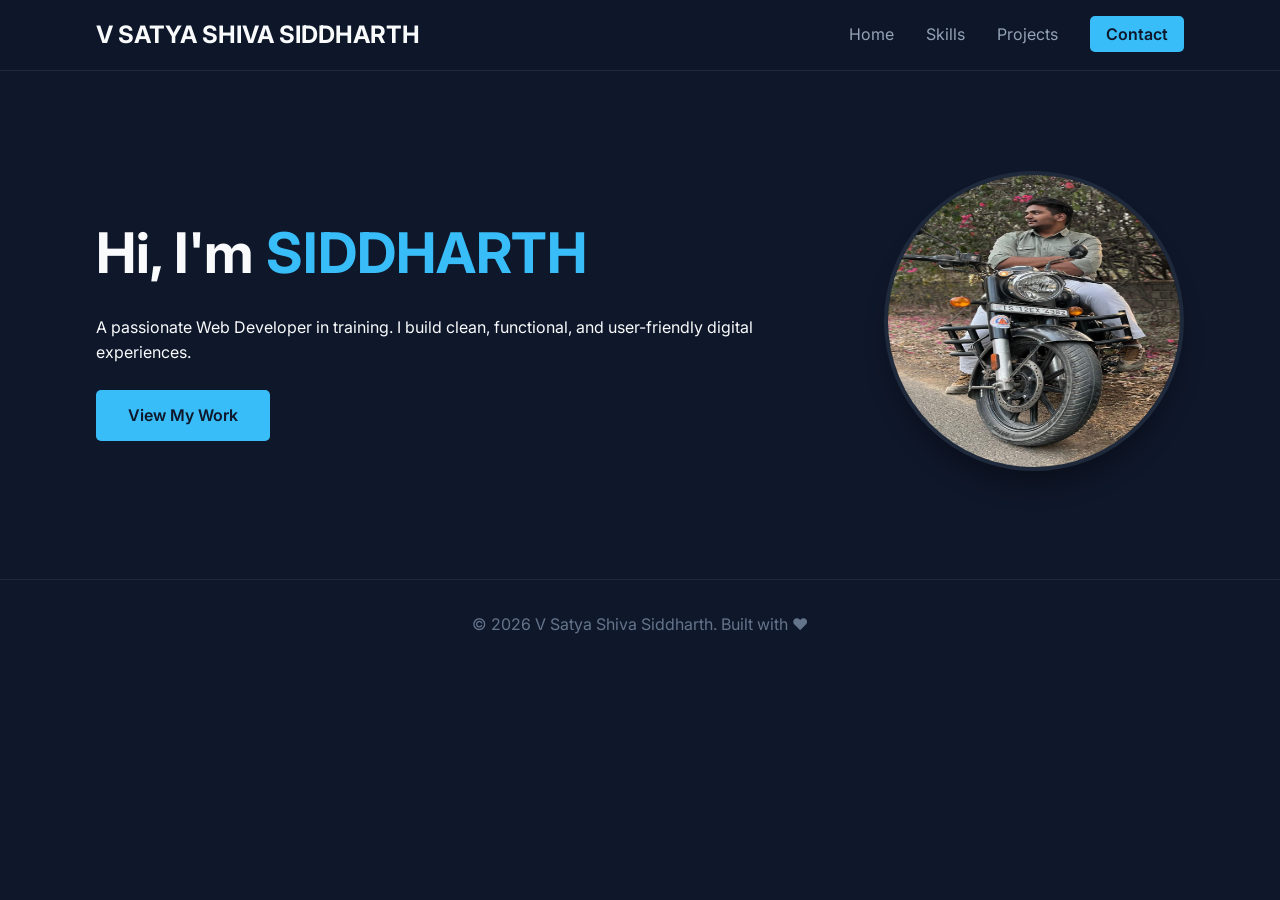
<file: index.html>
<!DOCTYPE html>
<html lang="en">
<head>
    <meta charset="UTF-8">
    <meta name="viewport" content="width=device-width, initial-scale=1.0">
    <title>SIDDHARTH | Portfolio</title>
    <link rel="stylesheet" href="style.css">
    <link href="https://fonts.googleapis.com/css2?family=Inter:wght@300;400;600&display=swap" rel="stylesheet">
</head>
<body>

<nav>
    <div class="nav-container">
        <div class="logo">V SATYA SHIVA SIDDHARTH</div>
        <ul>
            <li><a href="index.html">Home</a></li>
            <li><a href="skills.html">Skills</a></li>
            <li><a href="projects.html">Projects</a></li>
            <li><a href="contact.html" class="btn-nav">Contact</a></li>
        </ul>
    </div>
</nav>

<header class="hero">
    <div class="container">
        <div class="hero-content">
            <h1>Hi, I'm <span class="highlight">SIDDHARTH</span></h1>
            <p>A passionate Web Developer in training. I build clean, functional, and user-friendly digital experiences.</p>
            <a href="projects.html" class="btn-primary">View My Work</a>
        </div>
        <div class="photo-container">
            <img src="Profile Photo.jpeg" alt="V Satya Shiva Siddharth">
        </div>
    </div>
</header>

<footer>
    <p>&copy; 2026 V Satya Shiva Siddharth. Built with ❤️</p>
</footer>

</body>
</html>
</file>
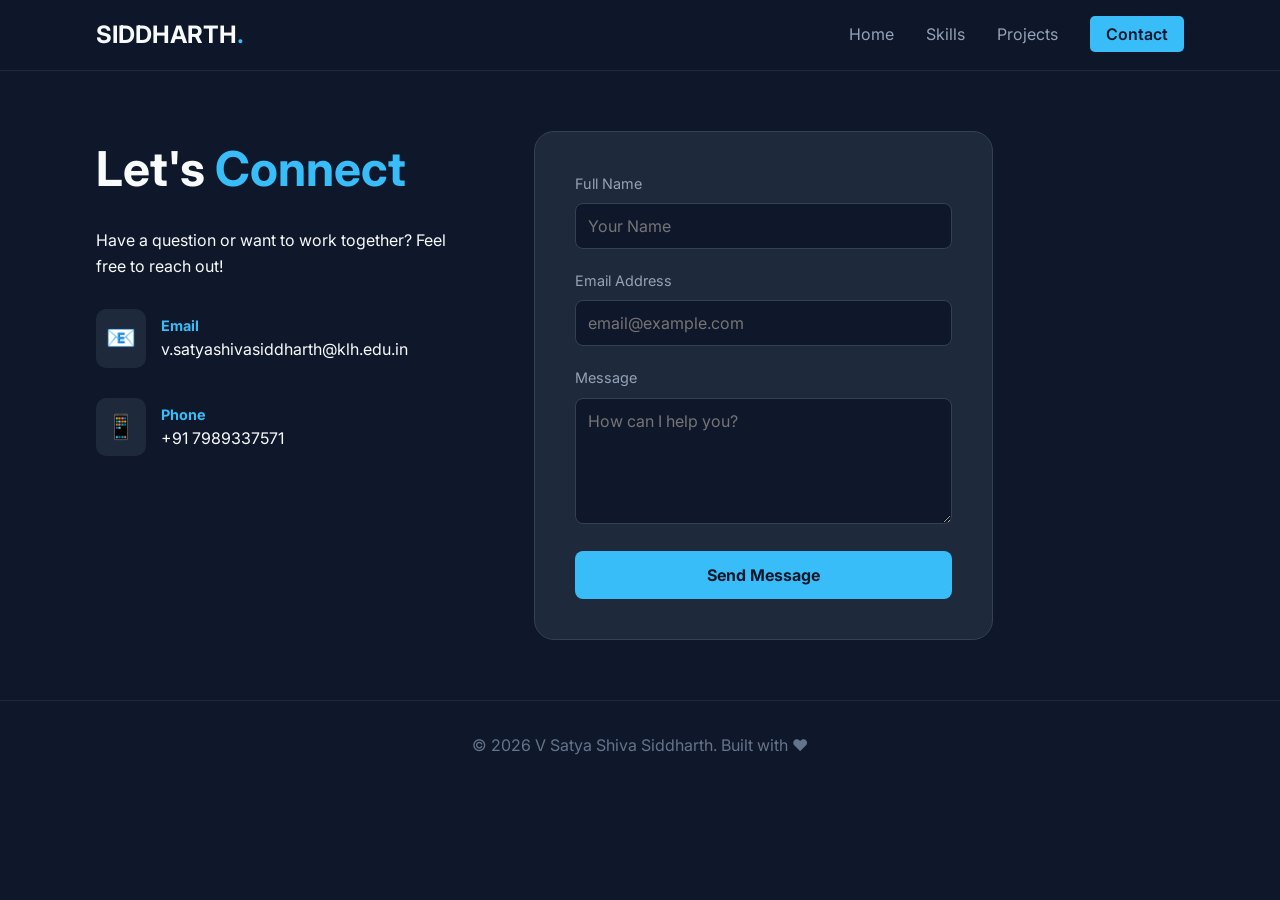
<file: contact.html>
<!DOCTYPE html>
<html lang="en">
<head>
    <meta charset="UTF-8">
    <meta name="viewport" content="width=device-width, initial-scale=1.0">
    <title>CONTACT | SIDDHARTH</title>
    <link rel="stylesheet" href="style.css">
    <link href="https://fonts.googleapis.com/css2?family=Inter:wght@300;400;600&display=swap" rel="stylesheet">
</head>
<body>

<nav>
    <div class="nav-container">
        <div class="logo">SIDDHARTH<span>.</span></div>
        <ul>
            <li><a href="index.html">Home</a></li>
            <li><a href="skills.html">Skills</a></li>
            <li><a href="projects.html">Projects</a></li>
            <li><a href="contact.html" class="btn-nav">Contact</a></li>
        </ul>
    </div>
</nav>

<section class="contact-section">
    <div class="container">
        <div class="contact-wrapper">
            <div class="contact-info">
                <h1>Let's <span class="highlight">Connect</span></h1>
                <p>Have a question or want to work together? Feel free to reach out!</p>
                
                <div class="info-item">
                    <span class="icon">📧</span>
                    <div>
                        <h4>Email</h4>
                        <p>v.satyashivasiddharth@klh.edu.in</p>
                    </div>
                </div>

                <div class="info-item">
                    <span class="icon">📱</span>
                    <div>
                        <h4>Phone</h4>
                        <p>+91 7989337571</p>
                    </div>
                </div>
            </div>

            <div class="contact-form-container">
                <form class="styled-form">
                    <div class="input-group">
                        <label>Full Name</label>
                        <input type="text" placeholder="Your Name" required>
                    </div>
                    <div class="input-group">
                        <label>Email Address</label>
                        <input type="email" placeholder="email@example.com" required>
                    </div>
                    <div class="input-group">
                        <label>Message</label>
                        <textarea rows="5" placeholder="How can I help you?" required></textarea>
                    </div>
                    <button type="submit" class="btn-submit">Send Message</button>
                </form>
            </div>
        </div>
    </div>
</section>

<footer>
    <p>&copy; 2026 V Satya Shiva Siddharth. Built with ❤️</p>
</footer>

</body>
</html>
</file>
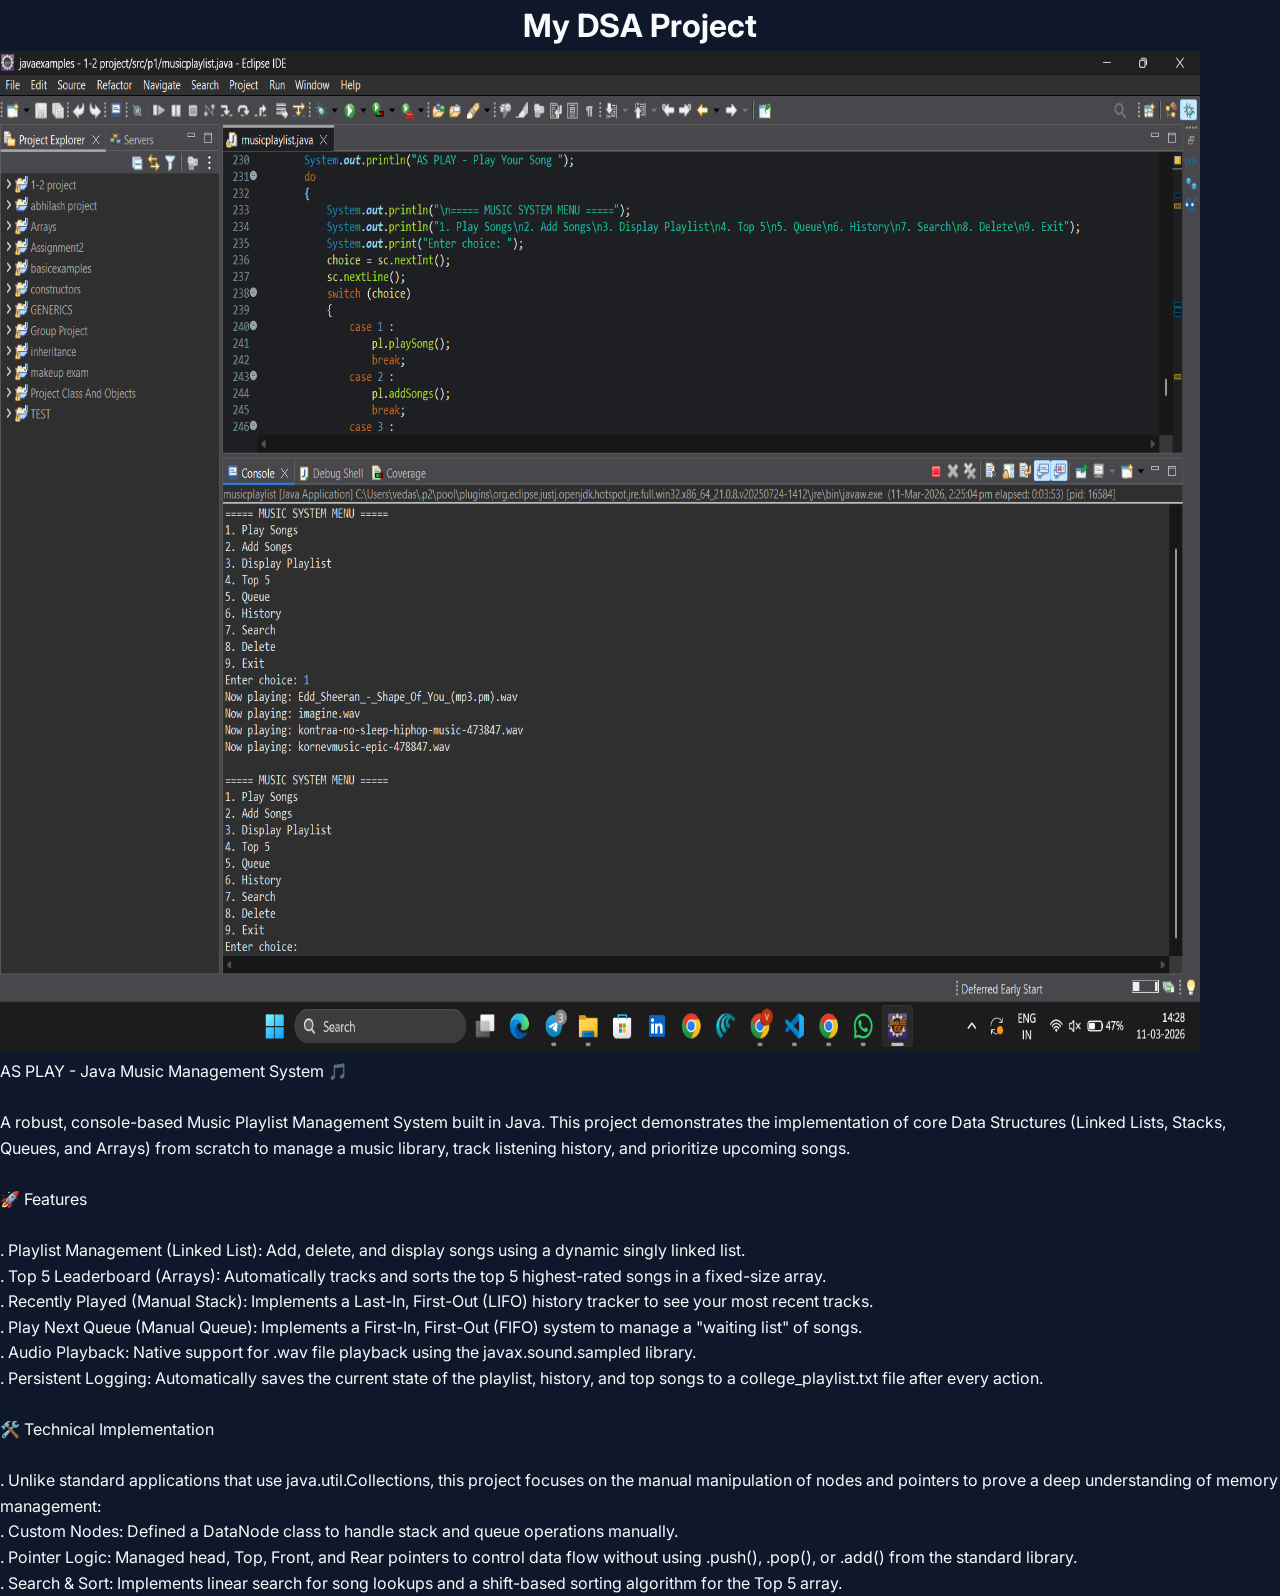
<file: project-dsa.html>
<!DOCTYPE html>
<html>
<head>
    <meta charset="UTF-8">
    <meta name="viewport" content="width=device-width, initial-scale=1.0">
    <title>PROJECTS | SIDDHARTH</title>
    <link rel="stylesheet" href="style.css">
    <link href="https://fonts.googleapis.com/css2?family=Inter:wght@300;400;600&display=swap" rel="stylesheet">
</head>
<body>
    <h1 style="text-align: center;"> My DSA Project</h1>
    <img src="Screenshot (270).png" alt="PLAYLIST PROJECT USING DSA" width="1200px" height="1000px">

    <p>AS PLAY - Java Music Management System 🎵<br><br>

A robust, console-based Music Playlist Management System built in Java. This project demonstrates the implementation of core Data Structures (Linked Lists, Stacks, Queues, and Arrays) from scratch to manage a music library, track listening history, and prioritize upcoming songs.<br><br>
🚀 Features<br><br>
. Playlist Management (Linked List): Add, delete, and display songs using a dynamic singly linked list.<br>

. Top 5 Leaderboard (Arrays): Automatically tracks and sorts the top 5 highest-rated songs in a fixed-size array.<br>

. Recently Played (Manual Stack): Implements a Last-In, First-Out (LIFO) history tracker to see your most recent tracks.<br>

. Play Next Queue (Manual Queue): Implements a First-In, First-Out (FIFO) system to manage a "waiting list" of songs.<br>

. Audio Playback: Native support for .wav file playback using the javax.sound.sampled library.<br>

. Persistent Logging: Automatically saves the current state of the playlist, history, and top songs to a college_playlist.txt file after every action.<br><br>

🛠️ Technical Implementation<br><br>
. Unlike standard applications that use java.util.Collections, this project focuses on the manual manipulation of nodes and pointers to prove a deep understanding of memory management:<br>

. Custom Nodes: Defined a DataNode class to handle stack and queue operations manually.<br>

. Pointer Logic: Managed head, Top, Front, and Rear pointers to control data flow without using .push(), .pop(), or .add() from the standard library.<br>

. Search & Sort: Implements linear search for song lookups and a shift-based sorting algorithm for the Top 5 array.</p>
</body>
</html>
</file>
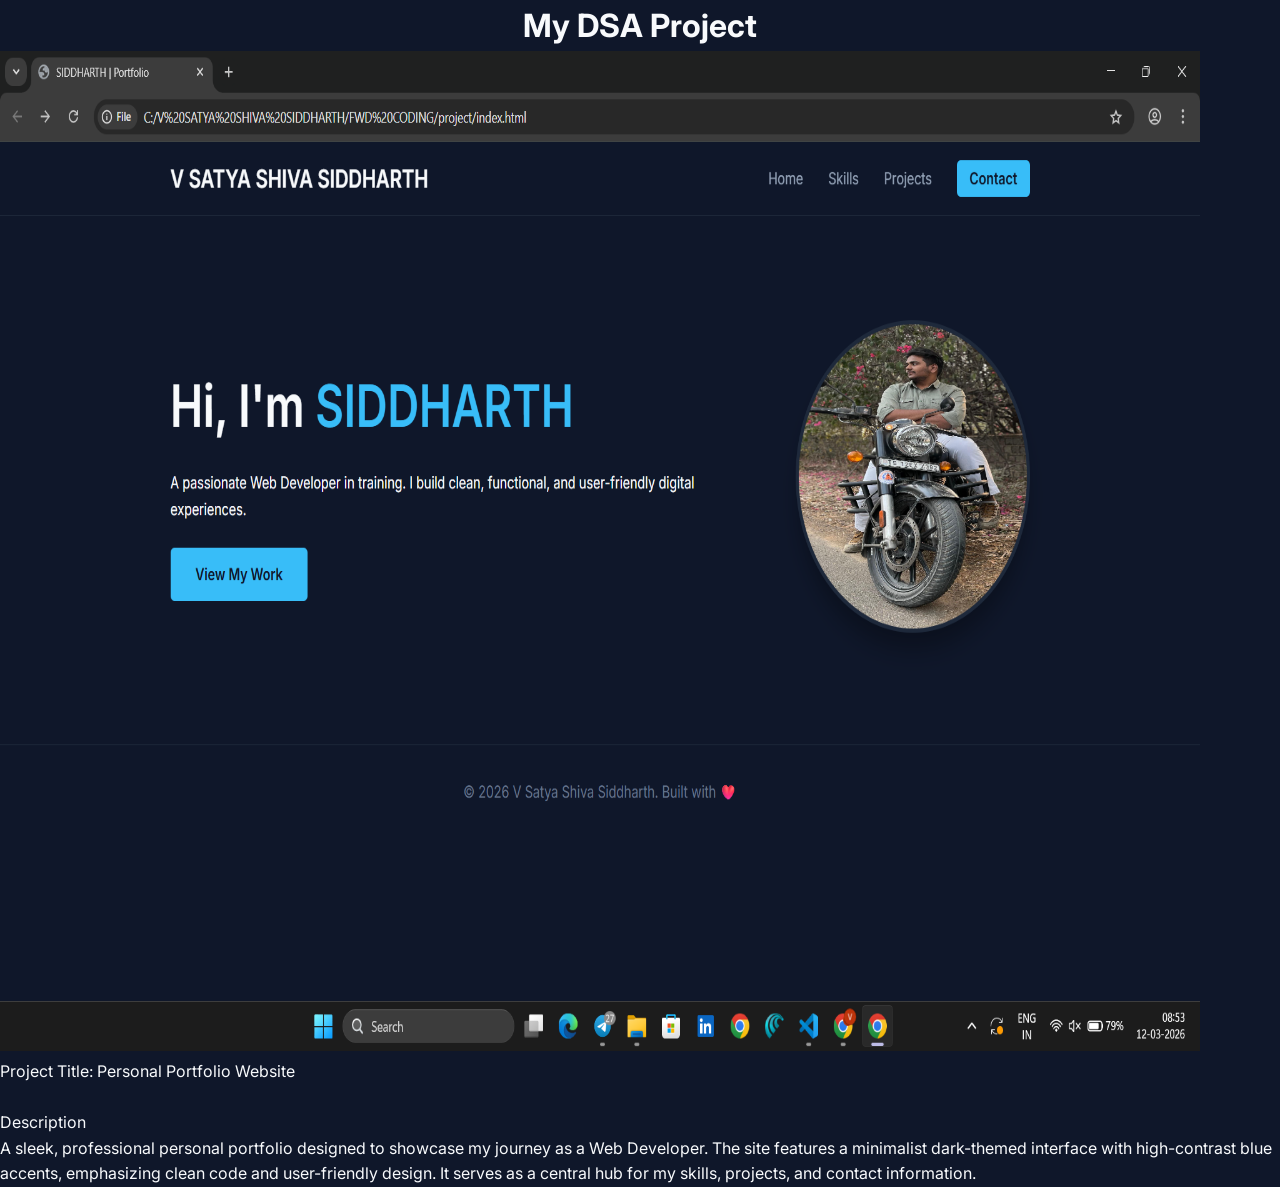
<file: projectFWD.html>
<!DOCTYPE html>
<html>
<head>
    <meta charset="UTF-8">
    <meta name="viewport" content="width=device-width, initial-scale=1.0">
    <title>PROJECTS | SIDDHARTH</title>
    <link rel="stylesheet" href="style.css">
    <link href="https://fonts.googleapis.com/css2?family=Inter:wght@300;400;600&display=swap" rel="stylesheet">
</head>
<body>
    <h1 style="text-align: center;"> My DSA Project</h1>
    <img src="Screenshot (273).png" alt="Student Portfolio FWD" width="1200px" height="1000px">

    <p>Project Title: Personal Portfolio Website<br><br>
        Description<br>
A sleek, professional personal portfolio designed to showcase my journey as a Web Developer. The site features a minimalist dark-themed interface with high-contrast blue accents, emphasizing clean code and user-friendly design. It serves as a central hub for my skills, projects, and contact information.</p>
</body>
</html>
</file>
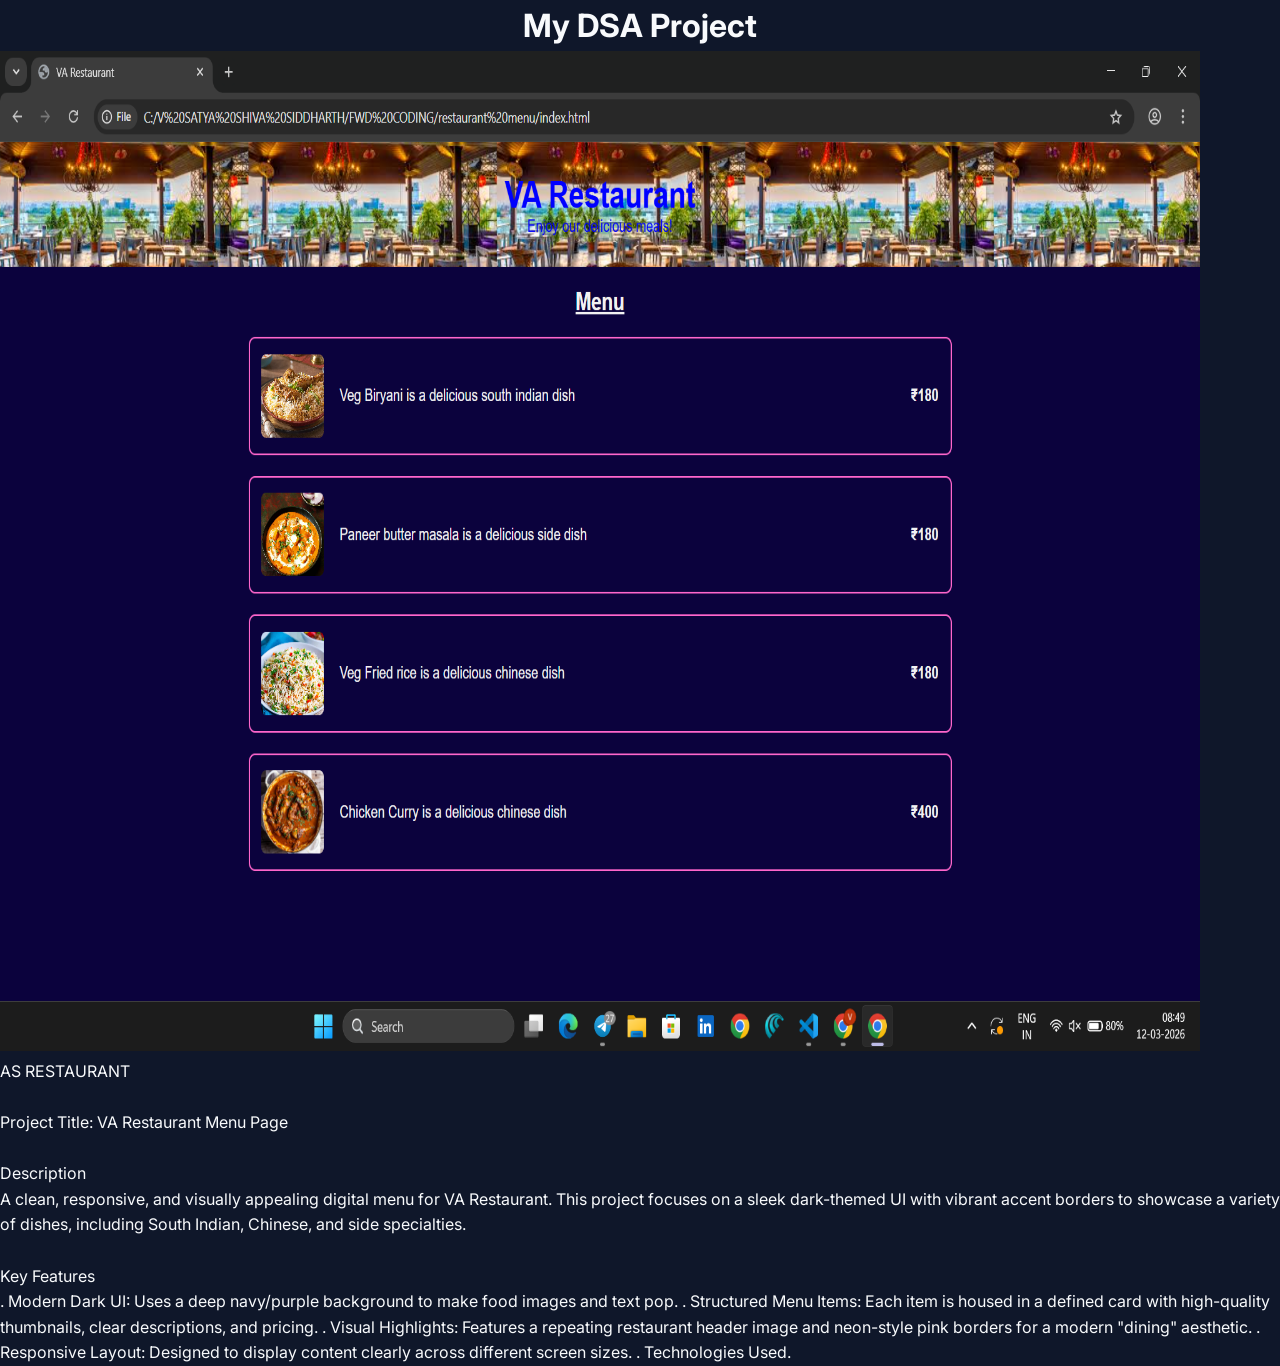
<file: projectrestaurantmenu.html>
<!DOCTYPE html>
<html>
<head>
    <meta charset="UTF-8">
    <meta name="viewport" content="width=device-width, initial-scale=1.0">
    <title>PROJECTS | SIDDHARTH</title>
    <link rel="stylesheet" href="style.css">
    <link href="https://fonts.googleapis.com/css2?family=Inter:wght@300;400;600&display=swap" rel="stylesheet">
</head>
<body>
    <h1 style="text-align: center;"> My DSA Project</h1>
    <img src="Screenshot (272).png" alt="RESTAURANT MENU" width="1200px" height="1000px">

    <p>AS RESTAURANT<br><br>

<p>Project Title: VA Restaurant Menu Page<br><br>
Description<br>
A clean, responsive, and visually appealing digital menu for VA Restaurant. This project focuses on a sleek dark-themed UI with vibrant accent borders to showcase a variety of dishes, including South Indian, Chinese, and side specialties.<br><br>

Key Features<br>
. Modern Dark UI: Uses a deep navy/purple background to make food images and text pop.

. Structured Menu Items: Each item is housed in a defined card with high-quality thumbnails, clear descriptions, and pricing.

. Visual Highlights: Features a repeating restaurant header image and neon-style pink borders for a modern "dining" aesthetic.

. Responsive Layout: Designed to display content clearly across different screen sizes.

. Technologies Used.</p>
</body>
</html>
</file>
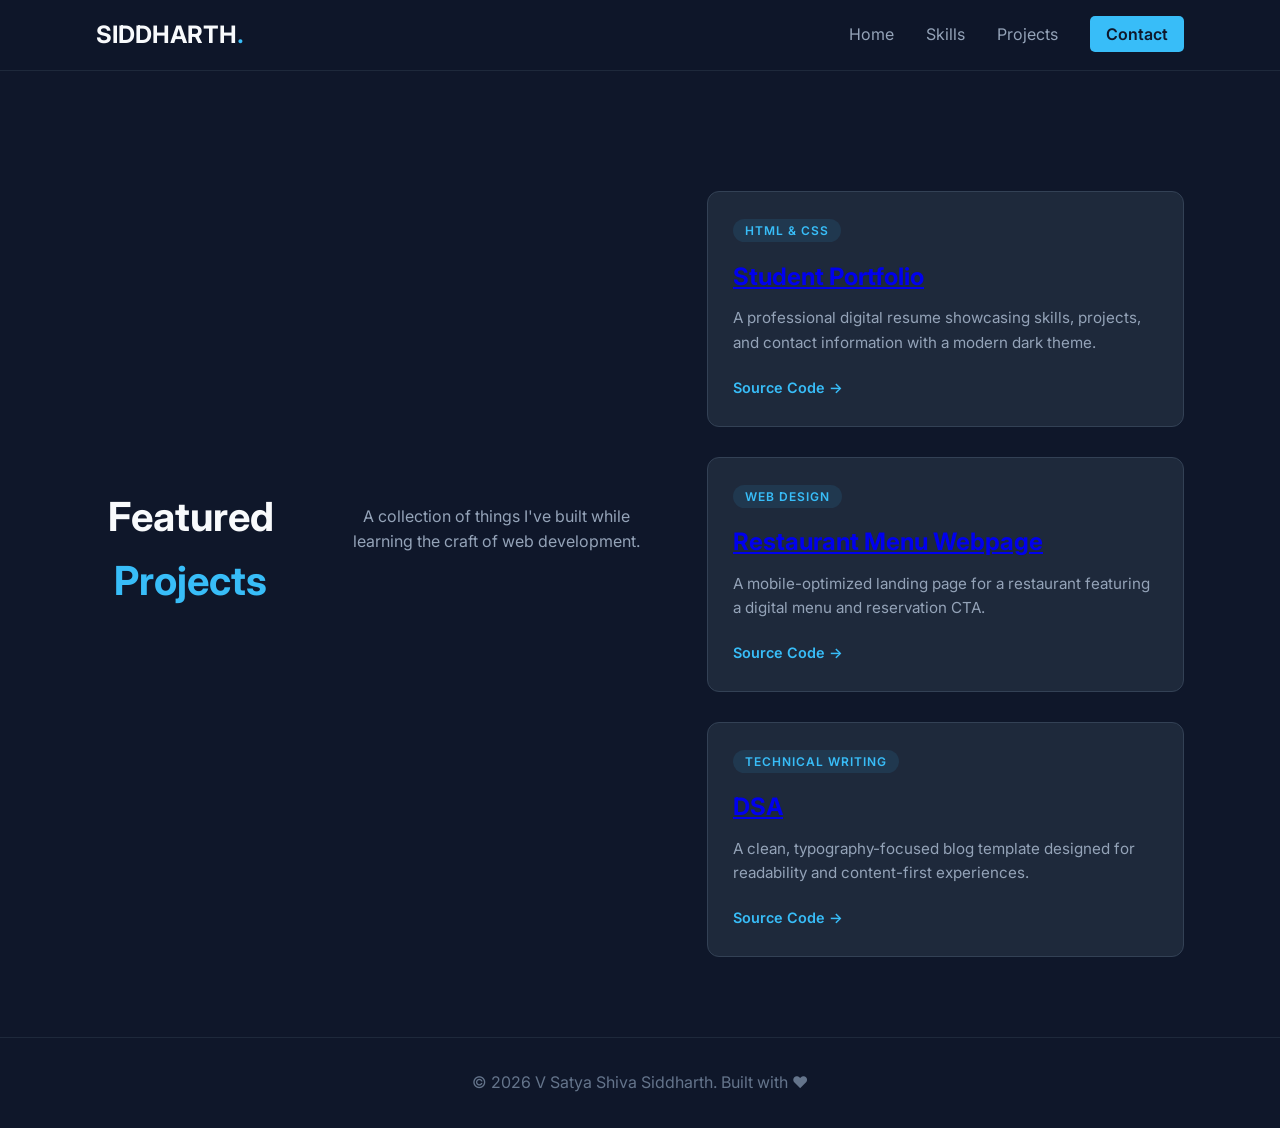
<file: projects.html>
<!DOCTYPE html>
<html lang="en">
<head>
    <meta charset="UTF-8">
    <meta name="viewport" content="width=device-width, initial-scale=1.0">
    <title>PROJECTS | SIDDHARTH</title>
    <link rel="stylesheet" href="style.css">
    <link href="https://fonts.googleapis.com/css2?family=Inter:wght@300;400;600&display=swap" rel="stylesheet">
</head>
<body>

<nav>
    <div class="nav-container">
        <div class="logo">SIDDHARTH<span>.</span></div>
        <ul>
            <li><a href="index.html">Home</a></li>
            <li><a href="skills.html">Skills</a></li>
            <li><a href="projects.html">Projects</a></li>
            <li><a href="contact.html" class="btn-nav">Contact</a></li>
        </ul>
    </div>
</nav>

<section class="projects-section">
    <div class="container">
        <h1 class="section-title text-center">Featured <span class="highlight">Projects</span></h1>
        <p class="section-subtitle text-center">A collection of things I've built while learning the craft of web development.</p>

        <div class="projects-grid">
            <div class="project-card">
                <div class="project-content">
                    <span class="tag">HTML & CSS</span>
                    <h3><a href="projectFWD.html">Student Portfolio</a></h3>
                    <p>A professional digital resume showcasing skills, projects, and contact information with a modern dark theme.</p>
                    <a href="#" class="project-link">Source Code &rarr;</a>
                </div>
            </div>

            <div class="project-card">
                <div class="project-content">
                    <span class="tag">Web Design</span>
                    <h3><a href="projectrestaurantmenu.html">Restaurant Menu Webpage</a></h3>
                    <p>A mobile-optimized landing page for a restaurant featuring a digital menu and reservation CTA.</p>
                    <a href="#" class="project-link">Source Code &rarr;</a>
                </div>
            </div>

            <div class="project-card">
                <div class="project-content">
                    <span class="tag">Technical Writing</span>
                    <h3><a href="project-dsa.html">DSA</a></h3>
                    <p>A clean, typography-focused blog template designed for readability and content-first experiences.</p>
                    <a href="#" class="project-link">Source Code &rarr;</a>
                </div>
            </div>
        </div>
    </div>
</section>

<footer>
    <p>&copy; 2026 V Satya Shiva Siddharth. Built with ❤️</p>
</footer>

</body>
</html>
</file>
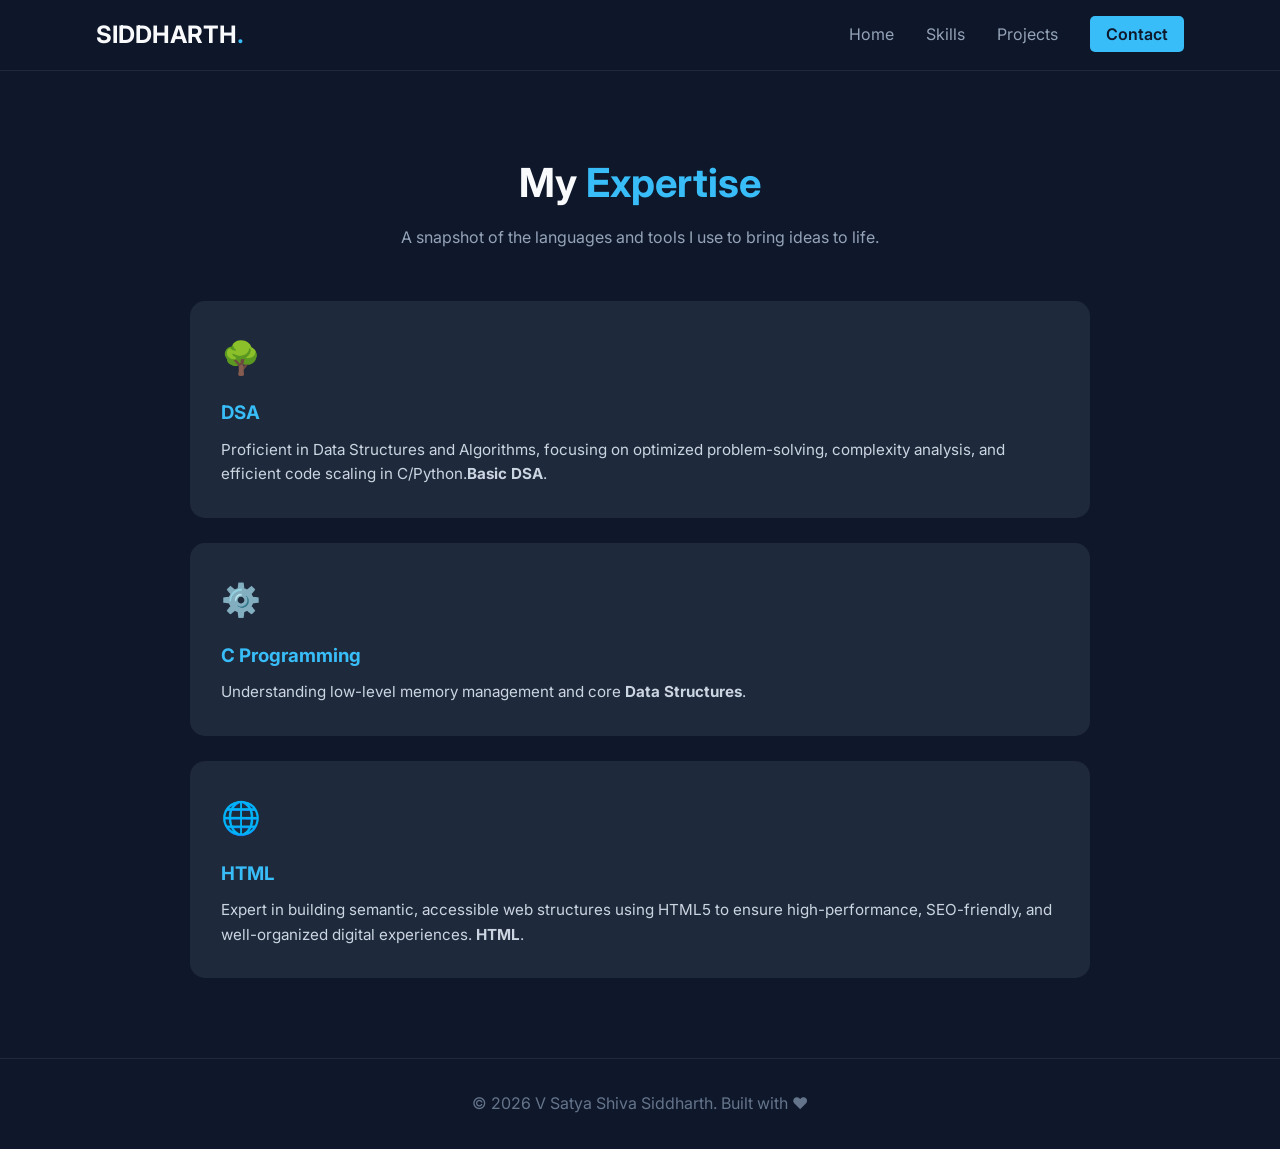
<file: skills.html>
<!DOCTYPE html>
<html lang="en">
<head>
    <meta charset="UTF-8">
    <meta name="viewport" content="width=device-width, initial-scale=1.0">
    <title>SKILLS | SIDDHARTH</title>
    <link rel="stylesheet" href="style.css">
    <link href="https://fonts.googleapis.com/css2?family=Inter:wght@300;400;600&display=swap" rel="stylesheet">
</head>
<body>

<nav>
    <div class="nav-container">
        <div class="logo">SIDDHARTH<span>.</span></div>
        <ul>
            <li><a href="index.html">Home</a></li>
            <li><a href="skills.html">Skills</a></li>
            <li><a href="projects.html">Projects</a></li>
            <li><a href="contact.html" class="btn-nav">Contact</a></li>
        </ul>
    </div>
</nav>

<section class="skills-section">
    <div class="container-small">
        <h1 class="section-title">My <span class="highlight">Expertise</span></h1>
        <p class="section-subtitle">A snapshot of the languages and tools I use to bring ideas to life.</p>

         <div class="skill-card">
                <div class="skill-icon">🌳</div>
                <h3>DSA</h3>
                <p>Proficient in Data Structures and Algorithms, focusing on optimized problem-solving, complexity analysis, and efficient code scaling in C/Python.<strong>Basic DSA</strong>.</p>
            </div><br>

            <div class="skill-card">
                <div class="skill-icon">⚙️</div>
                <h3>C Programming</h3>
                <p>Understanding low-level memory management and core <strong>Data Structures</strong>.</p>
            </div><br>

            <div class="skill-card">
                <div class="skill-icon">🌐</div>
                <h3>HTML</h3>
                <p>Expert in building semantic, accessible web structures using HTML5 to ensure high-performance, SEO-friendly, and well-organized digital experiences. <strong>HTML</strong>.</p>
            </div>
        </div>
    </div>
</section>

<footer>
    <p>&copy; 2026 V Satya Shiva Siddharth. Built with ❤️</p>
</footer>

</body>
</html>
</file>
<file: style.css>
/* General Reset */
* {
    margin: 0;
    padding: 0;
    box-sizing: border-box;
    font-family: 'Inter', sans-serif;
}

body {
    background-color: #0f172a; /* Deep Navy Background */
    color: #f8fafc;
    line-height: 1.6;
}

/* Navigation */
nav {
    background: rgba(15, 23, 42, 0.9);
    backdrop-filter: blur(10px);
    padding: 1rem 0;
    position: sticky;
    top: 0;
    z-index: 100;
    border-bottom: 1px solid #1e293b;
}

.nav-container {
    width: 85%;
    max-width: 1100px;
    margin: auto;
    display: flex;
    justify-content: space-between;
    align-items: center;
}

.logo {
    font-size: 1.5rem;
    font-weight: 700;
}

.logo span { color: #38bdf8; }

nav ul { display: flex; list-style: none; }

nav ul li a {
    color: #94a3b8;
    text-decoration: none;
    margin-left: 2rem;
    transition: 0.3s;
}

nav ul li a:hover { color: #38bdf8; }

.btn-nav {
    background: #38bdf8;
    color: #0f172a !important;
    padding: 0.5rem 1rem;
    border-radius: 5px;
    font-weight: 600;
}

/* Hero Section */
.hero {
    padding: 100px 0;
    display: flex;
    align-items: center;
}

.container {
    width: 85%;
    max-width: 1100px;
    margin: auto;
    display: flex;
    align-items: center;
    gap: 50px;
}

.hero-content h1 {
    font-size: 3.5rem;
    margin-bottom: 1rem;
}

.highlight { color: #38bdf8; }

.btn-primary {
    display: inline-block;
    margin-top: 1.5rem;
    padding: 0.8rem 2rem;
    background: #38bdf8;
    color: #0f172a;
    text-decoration: none;
    border-radius: 5px;
    font-weight: 600;
    transition: transform 0.2s;
}

.btn-primary:hover { transform: translateY(-3px); }

/* Profile Photo */
.photo-container img {
    width: 300px;
    height: 300px;
    border-radius: 50%;
    border: 4px solid #1e293b;
    object-fit: fill;
    box-shadow: 0 20px 25px -5px rgba(0, 0, 0, 0.3);
}

/* Footer */
footer {
    text-align: center;
    padding: 2rem;
    border-top: 1px solid #1e293b;
    color: #64748b;
}

/* Skills Page Specifics */
.container-small {
    width: 85%;
    max-width: 900px;
    margin: 80px auto;
    text-align: center;
}

.section-title {
    font-size: 2.5rem;
    margin-bottom: 10px;
}

.section-subtitle {
    color: #94a3b8;
    margin-bottom: 50px;
}

.skills-grid {
    display: grid;
    grid-template-columns: repeat(auto-fit, minmax(250px, 1fr));
    gap: 25px;
}

.skill-card {
    background: #1e293b;
    padding: 30px;
    border-radius: 15px;
    text-align: left;
    transition: 0.3s ease;
    border: 1px solid transparent;
}

.skill-icon {
    font-size: 2rem;
    margin-bottom: 15px;
}

.skill-card h3 {
    color: #38bdf8;
    margin-bottom: 10px;
}

.skill-card p {
    font-size: 0.95rem;
    color: #cbd5e1;
}

/* Projects Page Styling */
.text-center { text-align: center; }

.projects-section {
    padding: 80px 0;
}

.projects-grid {
    display: grid;
    grid-template-columns: repeat(auto-fit, minmax(320px, 1fr));
    gap: 30px;
    margin-top: 40px;
}

.project-card {
    background: #1e293b;
    border-radius: 12px;
    overflow: hidden;
    transition: 0.4s cubic-bezier(0.175, 0.885, 0.32, 1.275);
    border: 1px solid #334155;
    display: flex;
    flex-direction: column;
}

.project-card:hover {
    transform: scale(1.03);
    border-color: #38bdf8;
}

.project-content {
    padding: 25px;
}

.tag {
    background: rgba(56, 189, 248, 0.1);
    color: #38bdf8;
    padding: 4px 12px;
    border-radius: 20px;
    font-size: 0.75rem;
    font-weight: 600;
    text-transform: uppercase;
    letter-spacing: 1px;
}

.project-card h3 {
    margin: 15px 0 10px 0;
    font-size: 1.5rem;
}

.project-card p {
    color: #94a3b8;
    font-size: 0.95rem;
    margin-bottom: 20px;
}

.project-link {
    color: #38bdf8;
    text-decoration: none;
    font-weight: 600;
    font-size: 0.9rem;
}

.project-link:hover {
    text-decoration: underline;
}

/* Contact Page Styling */
.contact-wrapper {
    display: flex;
    gap: 60px;
    align-items: flex-start;
    padding: 60px 0;
}

.contact-info {
    flex: 1;
}

.contact-info h1 {
    font-size: 3rem;
    margin-bottom: 20px;
}

.info-item {
    display: flex;
    align-items: center;
    gap: 15px;
    margin-top: 30px;
}

.info-item .icon {
    font-size: 1.5rem;
    background: #1e293b;
    padding: 10px;
    border-radius: 10px;
}

.info-item h4 {
    color: #38bdf8;
    font-size: 0.9rem;
}

/* Form Styling */
.contact-form-container {
    flex: 1;
    background: #1e293b;
    padding: 40px;
    border-radius: 20px;
    border: 1px solid #334155;
}

.input-group {
    margin-bottom: 20px;
}

.input-group label {
    display: block;
    margin-bottom: 8px;
    font-size: 0.9rem;
    color: #94a3b8;
}

.input-group input, 
.input-group textarea {
    width: 100%;
    padding: 12px;
    background: #0f172a;
    border: 1px solid #334155;
    border-radius: 8px;
    color: white;
    font-size: 1rem;
    outline: none;
    transition: 0.3s;
}

.input-group input:focus, 
.input-group textarea:focus {
    border-color: #38bdf8;
    box-shadow: 0 0 0 2px rgba(56, 189, 248, 0.2);
}

.btn-submit {
    width: 100%;
    padding: 14px;
    background: #38bdf8;
    color: #0f172a;
    border: none;
    border-radius: 8px;
    font-weight: 700;
    font-size: 1rem;
    cursor: pointer;
    transition: 0.3s;
}

.btn-submit:hover {
    background: #0ea5e9;
    transform: translateY(-2px);
}

/* Mobile Responsive */
@media (max-width: 768px) {
    .contact-wrapper {
        flex-direction: column;
    }
}
</file>
